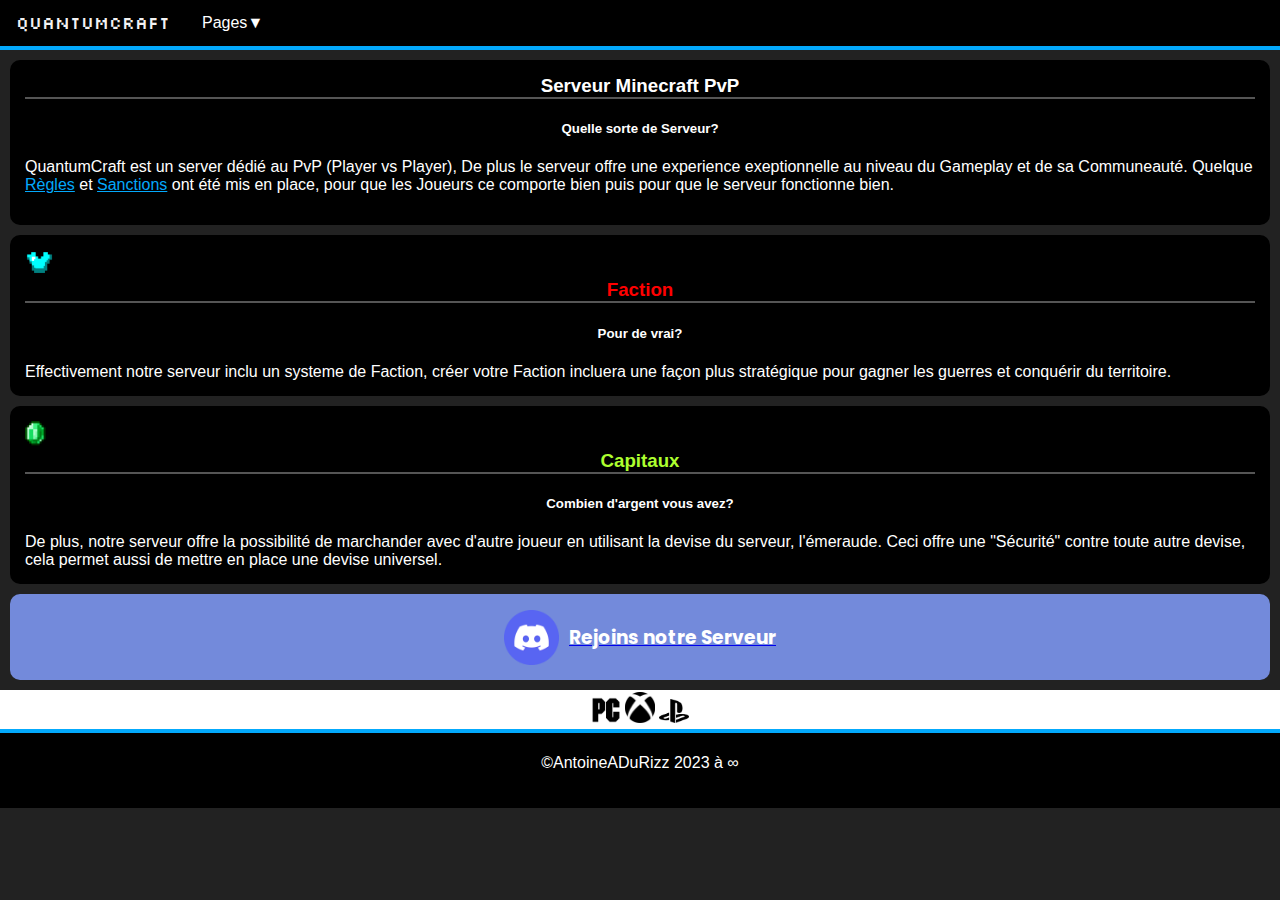
<file: index.html>
<!DOCTYPE html>
<html lang="en">
<head>
  <meta charset="UTF-8">
  <meta http-equiv="X-UA-Compatible" content="IE=Edge">
  <meta name="viewport" content="width=device-width, initial-scale=1">

  <title>AntoineADuRizz</title>
  
  <!-- HTML -->
  

  <!-- Custom Styles -->
  <link rel="stylesheet" href="style.css">
</head>

<body>
  
  <style>
.navMenu{overflow:hidden;background-color:#000000}.navMenu a{float:left;display:block;color:#f2f2f2;text-align:center;padding:14px 16px;text-decoration:none;font-size:17px}.navMenu a.active{background-color:#25a186;color:#FFF}.navMenu .icon{display:none}.fa-bars:before{content:"\f0c9"}.navMenu .dropdown{float:left;overflow:hidden}.navMenu .dropdown .dropbtn{font-size:16px;border:none;outline:none;color:#FFFFFF;padding:14px 16px;background-color:#000000;font-family:inherit;margin:0;width:100%;text-align:left}.main_links{background-color:#000000;color:#ff0000;line-height:1}.main_links:hover{background-colorcolor:#FFFFFF}.navMenu .navbar a:hover,.navMenu .dropdown:hover .dropbtn{background-color:#800000;color:#FFFFFF}.navMenu .dropdown-content{display:none;position:absolute;background-color:#000;min-width:160px;box-shadow:0 8px 16px 0 rgba(0,0,0,0.2);z-index:1}.navMenu .dropdown-content a{float:none;color:#FFF;padding:12px 16px;text-decoration:none;display:block;text-align:left;background-color:#383838;color:#ffffff}.navMenu .dropdown-content a:hover{background-color:#333;color:#FFFFFF}.navMenu .dropdown:hover .dropdown-content{display:block}@media screen and (max-width: 768px){.navMenu a:not(:first-child){display:none}.navMenu .dropdown{display:none}.navMenu a.icon{float:right;display:block}.navMenu.mobileView{position:relative}.navMenu.mobileView .icon{position:absolute;right:0;top:0}.navMenu.mobileView a{float:none;display:block;text-align:left}.navMenu.mobileView .dropdown{float:none;display:block;text-align:left}.navMenu .dropdown-content{position:relative}}
</style>
<script>
function openMenu() {  var navMain = document.getElementById('navMenuId');  if (navMain.className=== 'navMenu') {    navMain.className += ' mobileView';  } else {    navMain.className = 'navMenu';  }}
</script>
<div class='navMenu' id='navMenuId'><a href='index.html' class='main_links'>QuantumCraft</a><div class='dropdown'><button class='dropbtn'>Pages<i class='fa fa-caret-down'>&#9660;</i></button><div class='dropdown-content'><a href='index.html'>Menu</a><a href='regle.html'>Règle</a></div></div><a class='icon' href='javascript:void(0);' onclick='openMenu()'>&#9776;</a></div>
  
    
    <div class="form">
      
      <div class="title">
         <h3>Serveur Minecraft PvP</h3>
      </div>
      
      <div class="subtitle">
        <h5>Quelle sorte de Serveur?</h5>
      </div>
      
      <div class="pa">
        <p>QuantumCraft est un server dédié au PvP (Player vs Player), De plus le serveur offre une experience exeptionnelle au niveau du Gameplay et de sa Communeauté. Quelque <a href="regle.html">Règles</a> et <a href="sanction.html#1">Sanctions</a> ont été mis en place, pour que les Joueurs ce comporte bien puis pour que le serveur fonctionne bien.</p>
      </div>
       
    </div>
    
    <div class="form">
      <div class="logo">
        <img src="faction.png" alt="faction.png">
      </div>
      <div class="title-red">
        <h3>Faction</h3>
      </div>
      
      <div class="subtitle">
        <h5>Pour de vrai?</h5>
      </div>
      
      <div class="pa">
        Effectivement notre serveur inclu un systeme de Faction, créer votre Faction incluera une façon plus stratégique pour gagner les guerres et conquérir du territoire.
      </div>
    </div>
    
    <div class="form">
      <div class="logo">
        <img src="capitaux.png" alt="capitaux.png">
      </div>
      <div class="title-green">
        <h3>Capitaux</h3>
      </div>
      
      <div class="subtitle">
        <h5>Combien d'argent vous avez?</h5>
      </div>
      
      <div class="pa">
        De plus, notre serveur offre la possibilité de marchander avec d'autre joueur en utilisant la devise du serveur, l'émeraude. Ceci offre une "Sécurité" contre toute autre devise, cela permet aussi de mettre en place une devise universel.
      </div>
    </div>
    
  <a href="https://discord.gg/9Wdbtpkzp3">
    <div class="form-disc">
    
      <img src="discord.png" alt="">
      <h3>Rejoins notre Serveur</h3>
    
    </div>
  </a>
    
    
    <div class="console">
      <div class="img">
        <img src="pc.png" alt="">
        <img src="xbox.png" alt="">
        <img src="ps.png" alt="">
      </div>
    </div>
  
  <footer>
    <p>
    &copy;AntoineADuRizz 2023 à &infin;
    </p>
  </footer>
  
  <!-- Project -->
  <script src="main.js"></script>
</body>
</html>
</file>
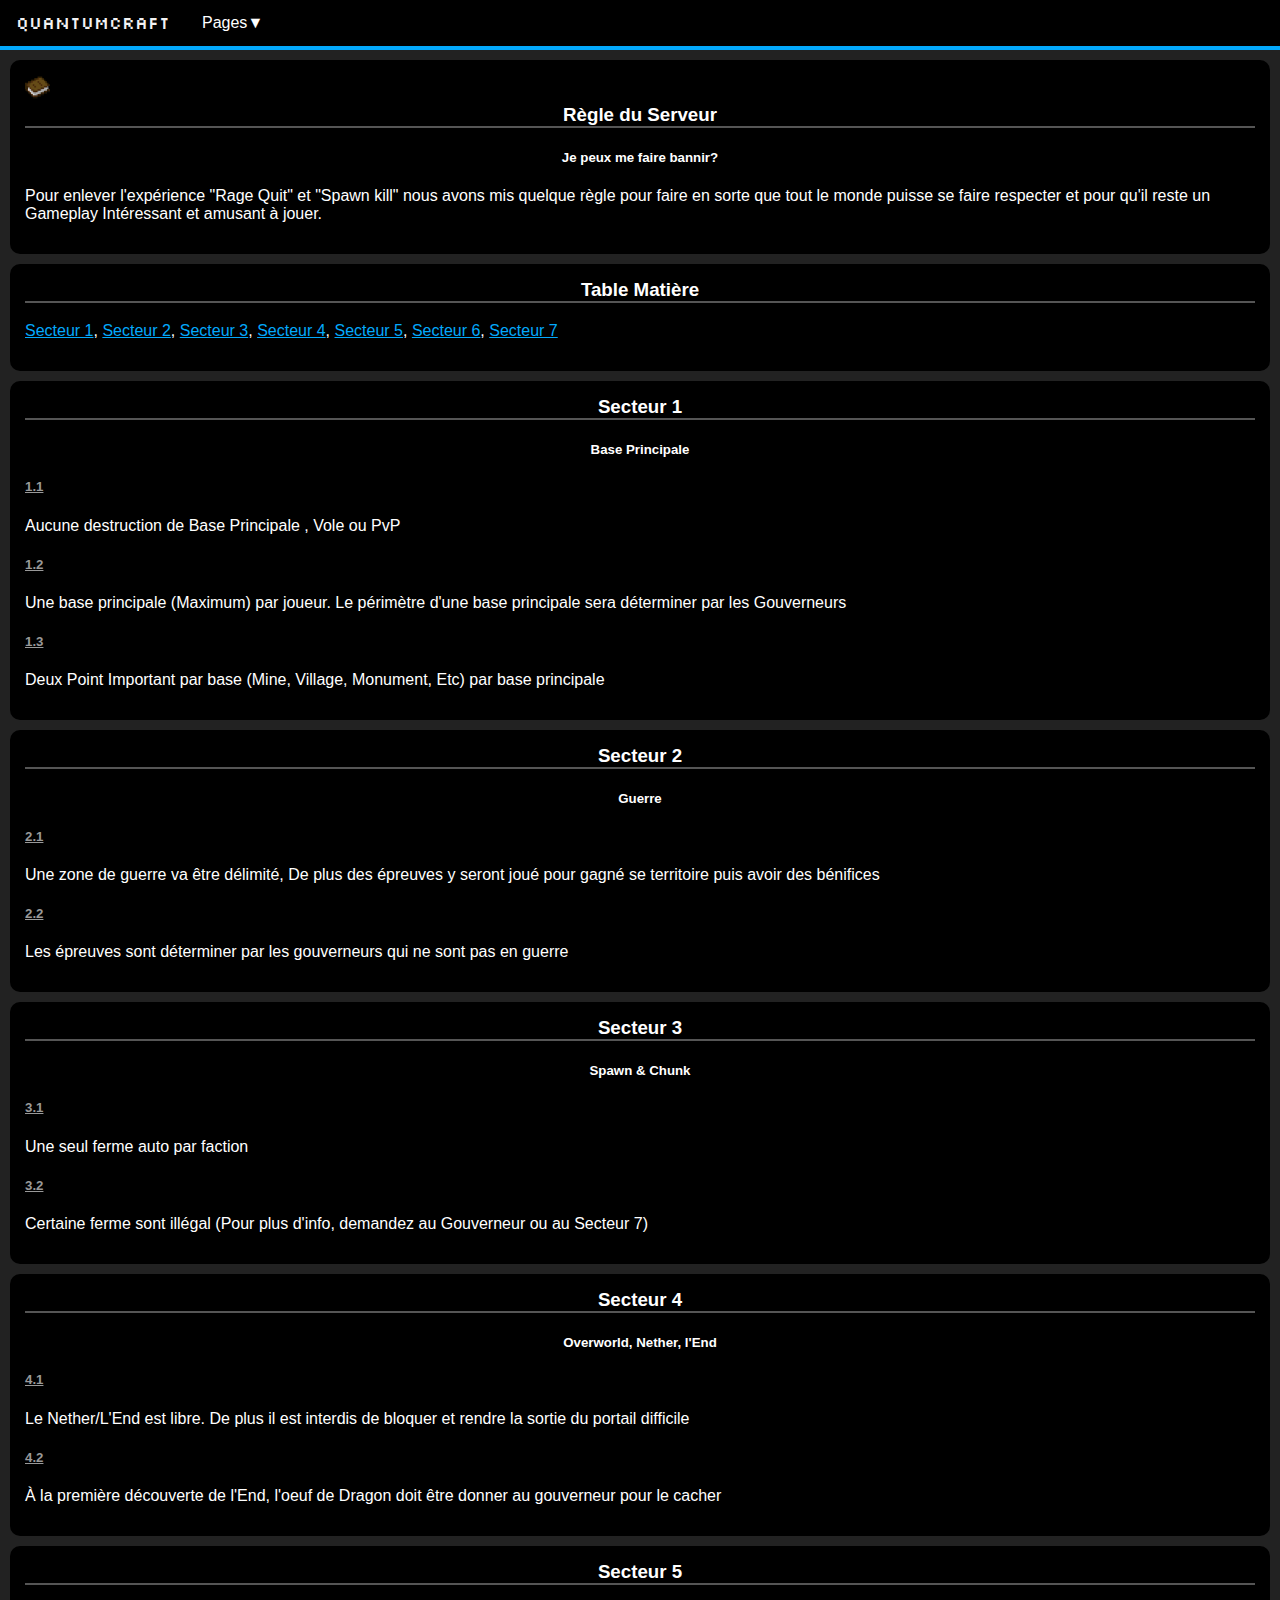
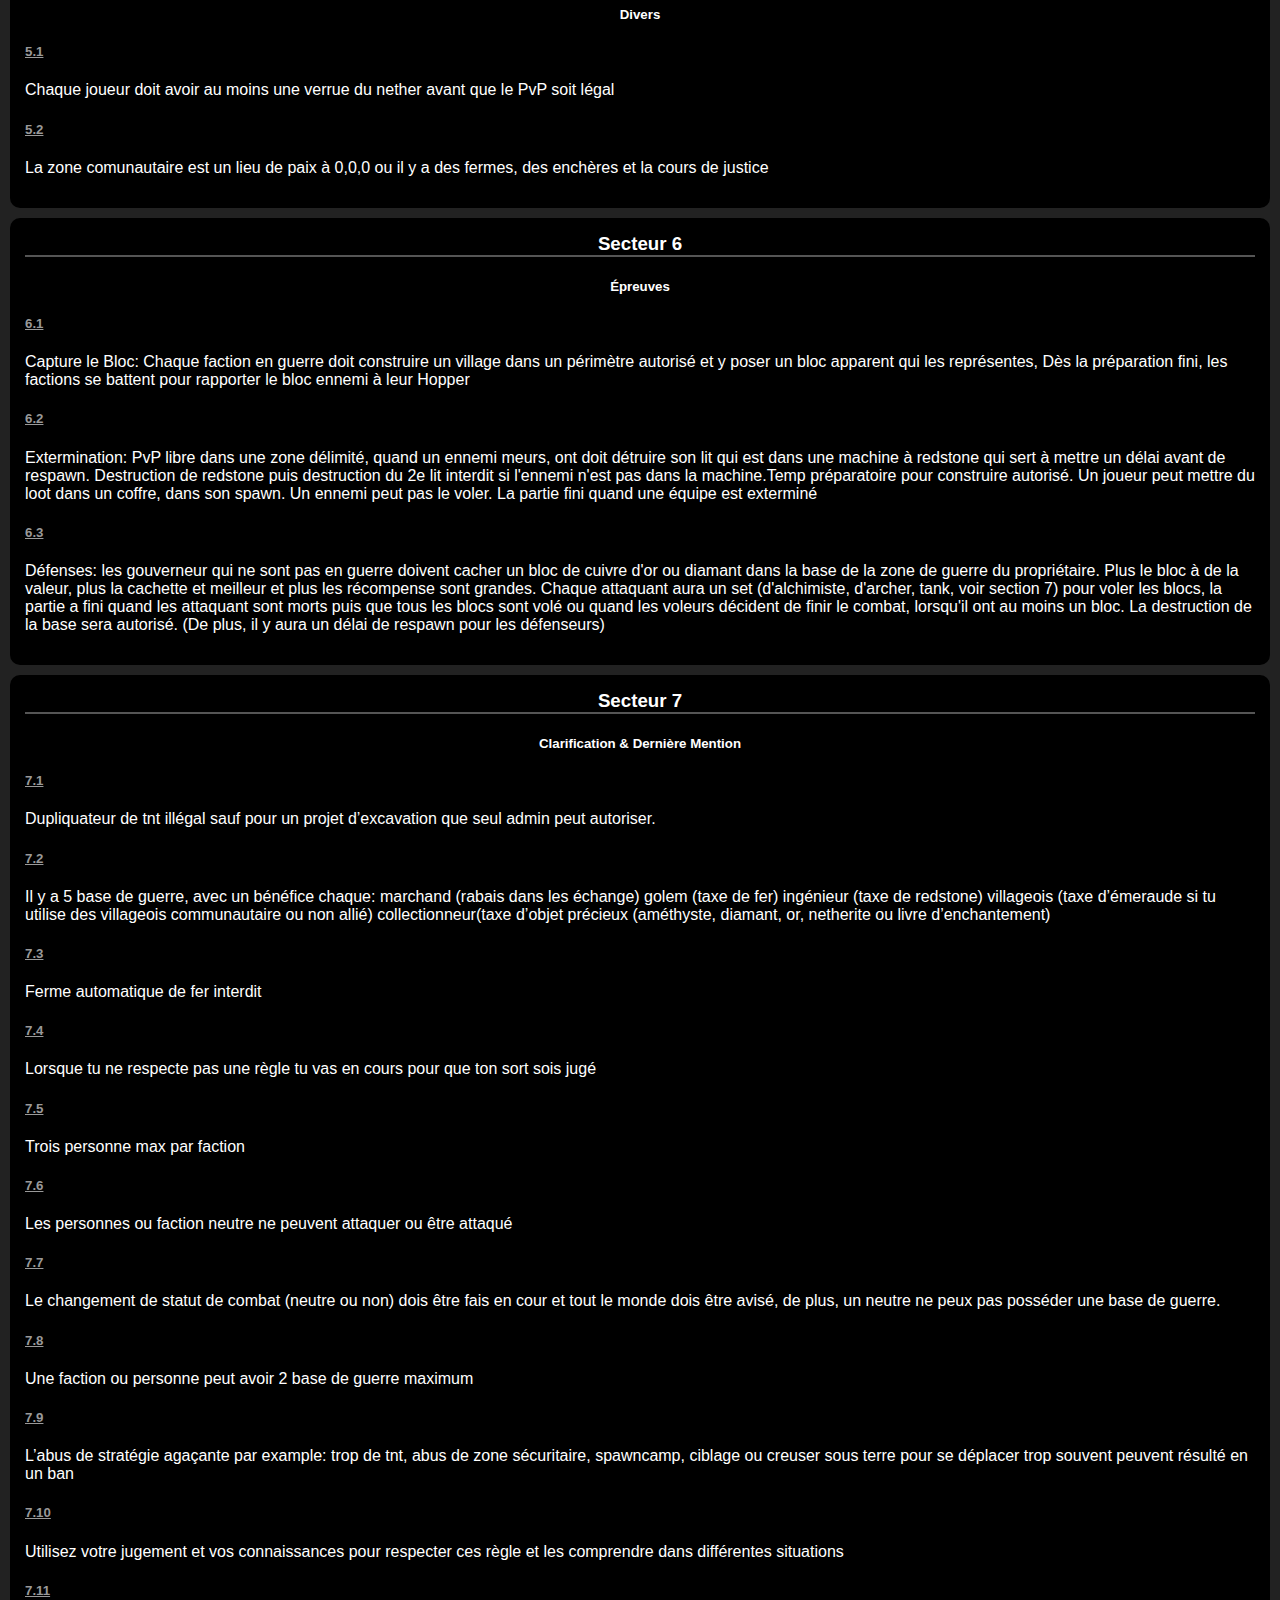
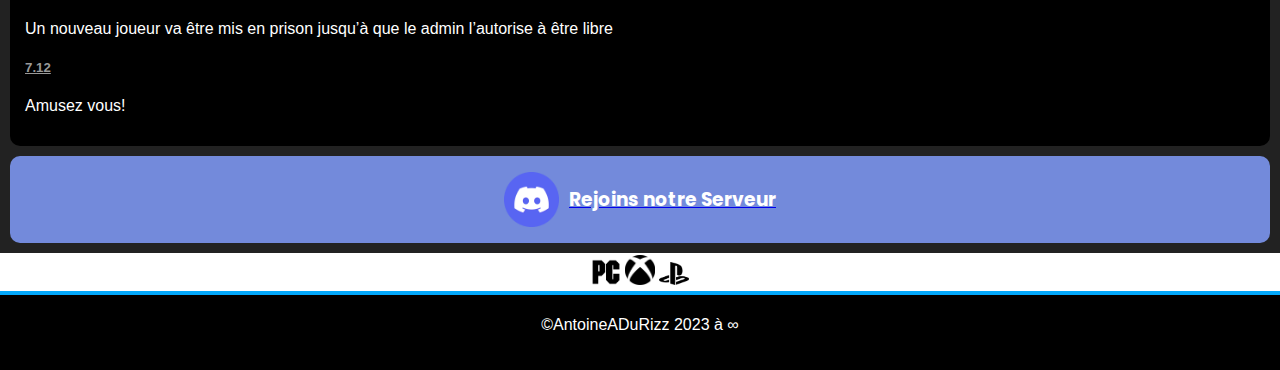
<file: regle.html>
<!DOCTYPE html>
<html lang="en">
<head>
  <meta charset="UTF-8">
  <meta http-equiv="X-UA-Compatible" content="IE=Edge">
  <meta name="viewport" content="width=device-width, initial-scale=1">

  <title>AntoineADuRizz</title>
  
  <!-- HTML -->
  

  <!-- Custom Styles -->
  <link rel="stylesheet" href="style.css">
</head>

<body>
  
  <style>
.navMenu{overflow:hidden;background-color:#000000}.navMenu a{float:left;display:block;color:#f2f2f2;text-align:center;padding:14px 16px;text-decoration:none;font-size:17px}.navMenu a.active{background-color:#25a186;color:#FFF}.navMenu .icon{display:none}.fa-bars:before{content:"\f0c9"}.navMenu .dropdown{float:left;overflow:hidden}.navMenu .dropdown .dropbtn{font-size:16px;border:none;outline:none;color:#FFFFFF;padding:14px 16px;background-color:#000000;font-family:inherit;margin:0;width:100%;text-align:left}.main_links{background-color:#000000;color:#ff0000;line-height:1}.main_links:hover{background-colorcolor:#FFFFFF}.navMenu .navbar a:hover,.navMenu .dropdown:hover .dropbtn{background-color:#800000;color:#FFFFFF}.navMenu .dropdown-content{display:none;position:absolute;background-color:#000;min-width:160px;box-shadow:0 8px 16px 0 rgba(0,0,0,0.2);z-index:1}.navMenu .dropdown-content a{float:none;color:#FFF;padding:12px 16px;text-decoration:none;display:block;text-align:left;background-color:#383838;color:#ffffff}.navMenu .dropdown-content a:hover{background-color:#333;color:#FFFFFF}.navMenu .dropdown:hover .dropdown-content{display:block}@media screen and (max-width: 768px){.navMenu a:not(:first-child){display:none}.navMenu .dropdown{display:none}.navMenu a.icon{float:right;display:block}.navMenu.mobileView{position:relative}.navMenu.mobileView .icon{position:absolute;right:0;top:0}.navMenu.mobileView a{float:none;display:block;text-align:left}.navMenu.mobileView .dropdown{float:none;display:block;text-align:left}.navMenu .dropdown-content{position:relative}}
</style>
<script>
function openMenu() {  var navMain = document.getElementById('navMenuId');  if (navMain.className=== 'navMenu') {    navMain.className += ' mobileView';  } else {    navMain.className = 'navMenu';  }}
</script>
<div class='navMenu' id='navMenuId'><a href='index.html' class='main_links'>QuantumCraft</a><div class='dropdown'><button class='dropbtn'>Pages<i class='fa fa-caret-down'>&#9660;</i></button><div class='dropdown-content'><a href='index.html'>Menu</a><a href='regle.html'>Règle</a></div></div><a class='icon' href='javascript:void(0);' onclick='openMenu()'>&#9776;</a></div>
  
    
    <div class="form">
      <div class="logo">
        <img src="regle.png" alt="regle.png">
      </div>
      <div class="title">
         <h3>Règle du Serveur</h3>
      </div>
      
      <div class="subtitle">
        <h5>Je peux me faire bannir?</h5>
      </div>
      
      <div class="pa">
        <p>Pour enlever l'expérience "Rage Quit" et "Spawn kill" nous avons mis quelque règle pour faire en sorte que tout le monde puisse se faire respecter et pour qu'il reste un Gameplay Intéressant et amusant à jouer.</p>
      </div>
       
    </div>
    
    <div class="form">
    
      <div class="title">
        <h3>Table Matière</h3>
      </div>
  
      <div class="pa">
        <p>
          <a href="#1">Secteur 1</a>, 
          <a href="#2">Secteur 2</a>, 
          <a href="#3">Secteur 3</a>, 
          <a href="#4">Secteur 4</a>, 
          <a href="#5">Secteur 5</a>, 
          <a href="#6">Secteur 6</a>, 
          <a href="#7">Secteur 7</a></p>
      </div>
    
    </div>
    
     <div class="form" id="1">
       
       <div class="title">
         <h3>Secteur 1</h3>
       </div>
    
       <div class="subtitle">
         <h5>Base Principale</h5>
       </div>
    
        <div class="rule-sub">
          <h5><strong>1.1</strong></h5>
        </div>
    
       <div class="pa">
         <p>Aucune destruction de Base Principale , Vole ou PvP</p>
       </div>
       
        <div class="rule-sub">
          <h5><strong>1.2</strong></h5>
        </div>
        
        <div class="pa">
          <p>Une base principale (Maximum) par joueur. Le périmètre d'une base principale sera déterminer par les Gouverneurs</p>
        </div>
        
        <div class="rule-sub">
          <h5><strong>1.3</strong></h5>
        </div>
        
        <div class="pa">
          <p>Deux Point Important par base (Mine, Village, Monument, Etc) par base principale</p>
        </div>
    
     </div>
     
     <div class="form" id="2">
     
       <div class="title">
         <h3>Secteur 2</h3>
       </div>
     
       <div class="subtitle">
         <h5>Guerre</h5>
       </div>
     
       <div class="rule-sub">
         <h5><strong>2.1</strong></h5>
       </div>
     
       <div class="pa">
         <p>Une zone de guerre va être délimité, De plus des épreuves y seront joué pour gagné se territoire puis avoir des bénifices</p>
       </div>
     
       <div class="rule-sub">
         <h5><strong>2.2</strong></h5>
       </div>
     
       <div class="pa">
         <p>Les épreuves sont déterminer par les gouverneurs qui ne sont pas en guerre</p>
       </div>
     
     </div>
     
     <div class="form" id="3">
     
       <div class="title">
         <h3>Secteur 3</h3>
       </div>
     
       <div class="subtitle">
         <h5>Spawn & Chunk</h5>
       </div>
     
       <div class="rule-sub">
         <h5><strong>3.1</strong></h5>
       </div>
     
       <div class="pa">
         <p>Une seul ferme auto par faction</p>
       </div>
     
       <div class="rule-sub">
         <h5><strong>3.2</strong></h5>
       </div>
     
       <div class="pa">
         <p>Certaine ferme sont illégal (Pour plus d'info, demandez au Gouverneur ou au Secteur 7)</p>
       </div>
     
     </div>
     
      <div class="form" id="4">
     
        <div class="title">
          <h3>Secteur 4</h3>
        </div>
     
        <div class="subtitle">
          <h5>Overworld, Nether, l'End</h5>
        </div>
     
        <div class="rule-sub">
          <h5><strong>4.1</strong></h5>
        </div>
     
        <div class="pa">
          <p>Le Nether/L'End est libre. De plus il est interdis de bloquer et rendre la sortie du portail difficile</p>
        </div>
     
        <div class="rule-sub">
          <h5><strong>4.2</strong></h5>
        </div>
     
        <div class="pa">
          <p>À la première découverte de l'End, l'oeuf de Dragon doit être donner au gouverneur pour le cacher</p>
        </div>
     
      </div>
      
      <div class="form">
      
        <div class="title" id="5">
          <h3>Secteur 5</h3>
        </div>
      
        <div class="subtitle">
          <h5>Divers</h5>
        </div>
      
        <div class="rule-sub">
          <h5><strong>5.1</strong></h5>
        </div>
      
        <div class="pa">
          <p>Chaque joueur doit avoir au moins une verrue du nether avant que le PvP soit légal</p>
        </div>
      
        <div class="rule-sub">
          <h5><strong>5.2</strong></h5>
        </div>
      
        <div class="pa">
          <p>La zone comunautaire est un lieu de paix à 0,0,0 ou il y a des fermes, des enchères et la cours de justice</p>
        </div>
      
      </div>
      
       <div class="form" id="6">
      
         <div class="title">
           <h3>Secteur 6</h3>
         </div>
      
         <div class="subtitle">
           <h5>Épreuves</h5>
         </div>
      
         <div class="rule-sub">
           <h5><strong>6.1</strong></h5>
         </div>
      
         <div class="pa">
           <p>Capture le Bloc: Chaque faction en guerre doit construire un village dans un périmètre autorisé et y poser un bloc apparent qui les représentes, Dès la préparation fini, les factions se battent pour rapporter le bloc ennemi à leur Hopper</p>
         </div>
      
         <div class="rule-sub">
           <h5><strong>6.2</strong></h5>
         </div>
      
         <div class="pa">
           <p>Extermination: PvP libre dans une zone délimité, quand un ennemi meurs, ont doit détruire son lit qui est dans une machine à redstone qui sert à mettre un délai avant de respawn. Destruction de redstone puis destruction du 2e lit interdit si l'ennemi n'est pas dans la machine.Temp préparatoire pour construire autorisé. Un joueur peut mettre du loot dans un coffre, dans son spawn. Un ennemi peut pas le voler. La partie fini quand une équipe est exterminé</p>
         </div>
         
        <div class="rule-sub">
          <h5><strong>6.3</strong></h5>
        </div>
        
        <div class="pa">
          <p>Défenses: les gouverneur qui ne sont pas en guerre doivent cacher un bloc de cuivre d'or ou diamant dans la base de la zone de guerre du propriétaire. Plus le bloc à de la valeur, plus la cachette et meilleur et plus les récompense sont grandes. Chaque attaquant aura un set (d'alchimiste, d'archer, tank, voir section 7) pour voler les blocs, la partie a fini quand les attaquant sont morts puis que tous les blocs sont volé ou quand les voleurs décident de finir le combat, lorsqu'il ont au moins un bloc. La destruction de la base sera autorisé. (De plus, il y aura un délai de respawn pour les défenseurs)</p>
        </div>
      
       </div>
       
        <div class="form" id="7">
       
          <div class="title">
            <h3>Secteur 7</h3>
          </div>
       
          <div class="subtitle">
            <h5>Clarification & Dernière Mention</h5>
          </div>
       
          <div class="rule-sub">
            <h5><strong>7.1</strong></h5>
          </div>
       
          <div class="pa">
            <p>Dupliquateur de tnt illégal sauf pour un projet d’excavation que seul admin peut autoriser.</p>
          </div>
       
          <div class="rule-sub">
            <h5><strong>7.2</strong></h5>
          </div>
       
          <div class="pa">
            <p>Il y a 5 base de guerre, avec un bénéfice chaque: marchand (rabais dans les échange) golem (taxe de fer) ingénieur (taxe de redstone) villageois (taxe d’émeraude si tu utilise des villageois communautaire ou non allié) collectionneur(taxe d’objet précieux (améthyste, diamant, or, netherite ou livre d’enchantement)</p>
          </div>
          
          <div class="rule-sub">
            <h5><strong>7.3</strong></h5>
          </div>
          
          <div class="pa">
            <p>Ferme automatique de fer interdit</p>
          </div>
          
          <div class="rule-sub">
            <h5><strong>7.4</strong></h5>
          </div>
          
          <div class="pa">
            <p>Lorsque tu ne respecte pas une règle tu vas en cours pour que ton sort sois jugé </p>
          </div>
          
          <div class="rule-sub">
            <h5><strong>7.5</strong></h5>
          </div>
          
          <div class="pa">
            <p>Trois personne max par faction</p>
          </div>
          
          <div class="rule-sub">
            <h5><strong>7.6</strong></h5>
          </div>
          
          <div class="pa">
            <p>Les personnes ou faction neutre ne peuvent attaquer ou être attaqué </p>
          </div>
          
          <div class="rule-sub">
            <h5><strong>7.7</strong></h5>
          </div>
          
          <div class="pa">
            <p>Le changement de statut de combat (neutre ou non) dois être fais en cour et tout le monde dois être avisé, de plus, un neutre ne peux pas posséder une base de guerre.</p>
          </div>
          
          <div class="rule-sub">
            <h5><strong>7.8</strong></h5>
          </div>
          
          <div class="pa">
            <p>Une faction ou personne peut avoir 2 base de guerre maximum</p>
          </div>
          
          <div class="rule-sub">
            <h5><strong>7.9</strong></h5>
          </div>
          
          <div class="pa">
            <p>L’abus de stratégie agaçante par example: trop de tnt, abus de zone sécuritaire, spawncamp, ciblage ou creuser sous terre pour se déplacer trop souvent peuvent résulté en un ban</p>
          </div>
          
          <div class="rule-sub">
            <h5><strong>7.10</strong></h5>
          </div>
          
          <div class="pa">
            <p>Utilisez votre jugement et vos connaissances pour respecter ces règle et les comprendre dans différentes situations</p>
          </div>
          
          <div class="rule-sub">
            <h5><strong>7.11</strong></h5>
          </div>
          
          <div class="pa">
            <p>Un nouveau joueur va être mis en prison jusqu’à que le admin l’autorise à être libre</p>
          </div>
          
          <div class="rule-sub">
            <h5><strong>7.12</strong></h5>
          </div>
          
          <div class="pa">
            <p>Amusez vous!</p>
          </div>
       
        </div>
        
     <a href="https://discord.gg/9Wdbtpkzp3">
       <div class="form-disc">
    
         <img src="discord.png" alt="">
         <h3>Rejoins notre Serveur</h3>
    
       </div>
     </a>
      
      
    
   <div class="console">
     <div class="img">
       <img src="pc.png" alt="">
       <img src="xbox.png" alt="">
       <img src="ps.png" alt="">
     </div>
   </div>
   
  <footer>
    <p>
    &copy;AntoineADuRizz 2023 à &infin;
    </p>
  </footer>
  
  <!-- Project -->
  <script src="main.js"></script>
</body>
</html>
</file>
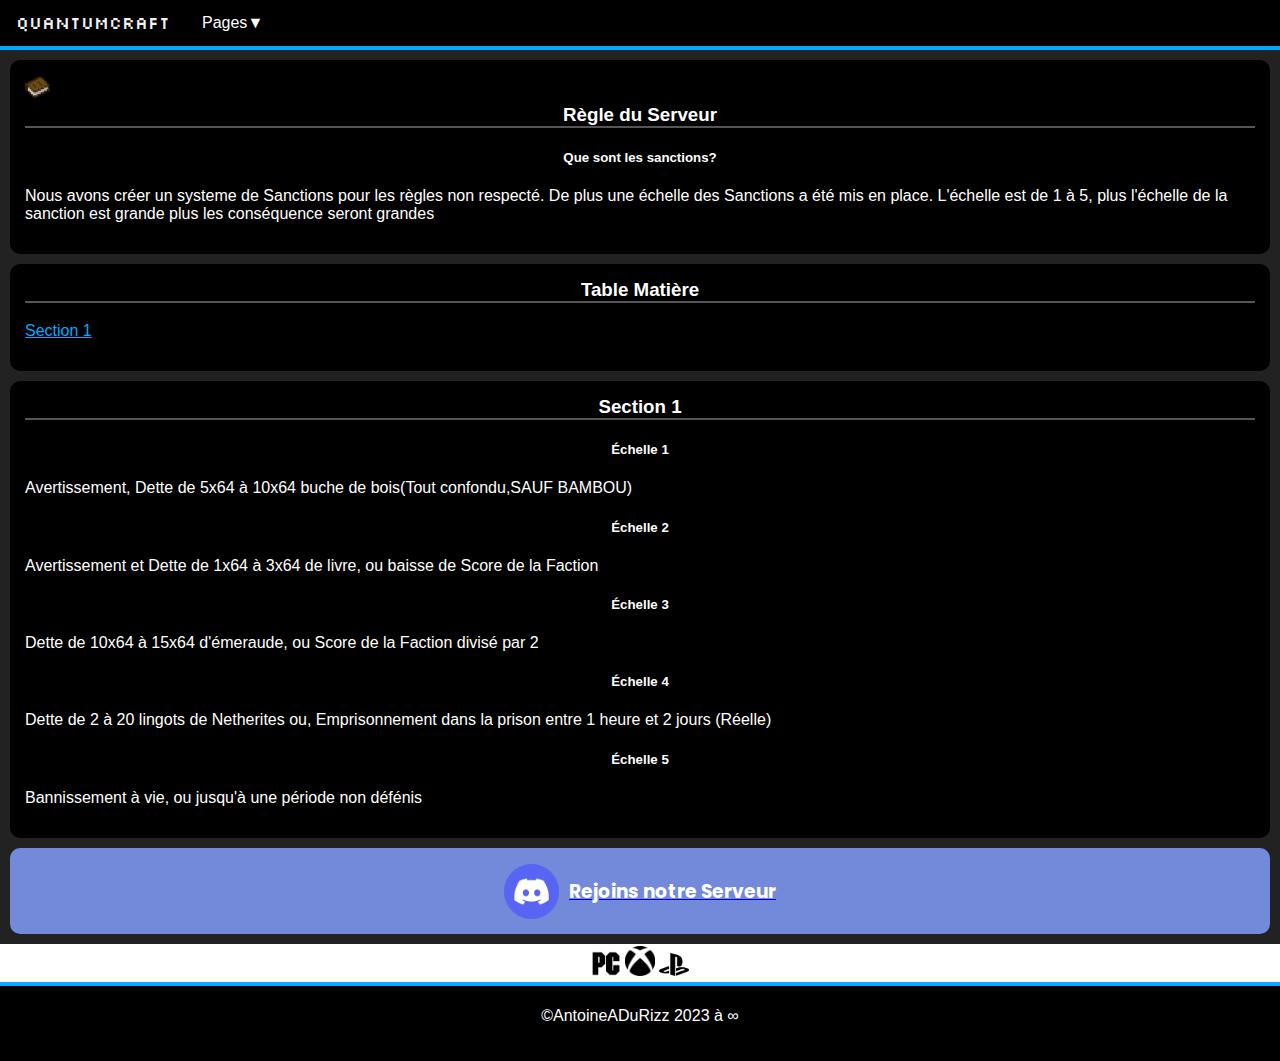
<file: sanction.html>
<!DOCTYPE html>
<html lang="en">
<head>
  <meta charset="UTF-8">
  <meta http-equiv="X-UA-Compatible" content="IE=Edge">
  <meta name="viewport" content="width=device-width, initial-scale=1">

  <title>AntoineADuRizz</title>
  
  <!-- HTML -->
  

  <!-- Custom Styles -->
  <link rel="stylesheet" href="style.css">
</head>

<body>
  
  <style>
.navMenu{overflow:hidden;background-color:#000000}.navMenu a{float:left;display:block;color:#f2f2f2;text-align:center;padding:14px 16px;text-decoration:none;font-size:17px}.navMenu a.active{background-color:#25a186;color:#FFF}.navMenu .icon{display:none}.fa-bars:before{content:"\f0c9"}.navMenu .dropdown{float:left;overflow:hidden}.navMenu .dropdown .dropbtn{font-size:16px;border:none;outline:none;color:#FFFFFF;padding:14px 16px;background-color:#000000;font-family:inherit;margin:0;width:100%;text-align:left}.main_links{background-color:#000000;color:#ff0000;line-height:1}.main_links:hover{background-colorcolor:#FFFFFF}.navMenu .navbar a:hover,.navMenu .dropdown:hover .dropbtn{background-color:#800000;color:#FFFFFF}.navMenu .dropdown-content{display:none;position:absolute;background-color:#000;min-width:160px;box-shadow:0 8px 16px 0 rgba(0,0,0,0.2);z-index:1}.navMenu .dropdown-content a{float:none;color:#FFF;padding:12px 16px;text-decoration:none;display:block;text-align:left;background-color:#383838;color:#ffffff}.navMenu .dropdown-content a:hover{background-color:#333;color:#FFFFFF}.navMenu .dropdown:hover .dropdown-content{display:block}@media screen and (max-width: 768px){.navMenu a:not(:first-child){display:none}.navMenu .dropdown{display:none}.navMenu a.icon{float:right;display:block}.navMenu.mobileView{position:relative}.navMenu.mobileView .icon{position:absolute;right:0;top:0}.navMenu.mobileView a{float:none;display:block;text-align:left}.navMenu.mobileView .dropdown{float:none;display:block;text-align:left}.navMenu .dropdown-content{position:relative}}
</style>
<script>
function openMenu() {  var navMain = document.getElementById('navMenuId');  if (navMain.className=== 'navMenu') {    navMain.className += ' mobileView';  } else {    navMain.className = 'navMenu';  }}
</script>
<div class='navMenu' id='navMenuId'><a href='index.html' class='main_links'>QuantumCraft</a><div class='dropdown'><button class='dropbtn'>Pages<i class='fa fa-caret-down'>&#9660;</i></button><div class='dropdown-content'><a href='index.html'>Menu</a><a href='regle.html'>Règle</a></div></div><a class='icon' href='javascript:void(0);' onclick='openMenu()'>&#9776;</a></div>
  
    
    <div class="form">
      <div class="logo">
        <img src="regle.png" alt="regle.png">
      </div>
      <div class="title">
         <h3>Règle du Serveur</h3>
      </div>
      
      <div class="subtitle">
        <h5>Que sont les sanctions?</h5>
      </div>
      
      <div class="pa">
        <p>Nous avons créer un systeme de Sanctions pour les règles non respecté. De plus une échelle des Sanctions a été mis en place. L'échelle est de 1 à 5, plus l'échelle de la sanction est grande plus les conséquence seront grandes</p>
      </div>
       
    </div>
    
    <div class="form">
    
      <div class="title">
        <h3>Table Matière</h3>
      </div>
  
      <div class="pa">
        <p>
          <a href="#1">Section 1</a> </p>
      </div>
    
    </div>
    
     <div class="form" id="1">
       
       <div class="title">
         <h3>Section 1</h3>
       </div>
    
       <div class="subtitle">
         <h5>Échelle 1</h5>
       </div>
    
       <div class="pa">
         <p>Avertissement, Dette de 5x64 à 10x64 buche de bois(Tout confondu,SAUF BAMBOU)</p>
       </div>
       
       <div class="subtitle">
        <h5>Échelle 2</h5>
      </div>
        
        <div class="pa">
          <p>Avertissement et Dette de 1x64 à 3x64 de livre, ou baisse de Score de la Faction</p>
        </div>
        
        <div class="subtitle">
          <h5>Échelle 3</h5>
        </div>
        
        <div class="pa">
          <p>Dette de 10x64 à 15x64 d'émeraude, ou Score de la Faction divisé par 2</p>
        </div>

        <div class="subtitle">
          <h5>Échelle 4</h5>
        </div>

        <div class="pa">
          <p>Dette de 2 à 20 lingots de Netherites ou, Emprisonnement dans la prison entre 1 heure et 2 jours (Réelle)</p>
        </div>

        <div class="subtitle">
          <h5>Échelle 5</h5>
        </div>

        <div class="pa">
          <p>Bannissement à vie, ou jusqu'à une période non défénis</p>
        </div>
    
     </div>
     
        
        
     <a href="https://discord.gg/9Wdbtpkzp3">
       <div class="form-disc">
    
         <img src="discord.png" alt="">
         <h3>Rejoins notre Serveur</h3>
    
       </div>
     </a>
      
      
    
   <div class="console">
     <div class="img">
       <img src="pc.png" alt="">
       <img src="xbox.png" alt="">
       <img src="ps.png" alt="">
     </div>
   </div>
   
  <footer>
    <p>
    &copy;AntoineADuRizz 2023 à &infin;
    </p>
  </footer>
  
  <!-- Project -->
  <script src="main.js"></script>
</body>
</html>
</file>
<file: style.css>
@import url('https://fonts.googleapis.com/css2?family=Silkscreen&display=swap');

@import url('https://fonts.googleapis.com/css2?family=Poppins:wght@700&display=swap');

html {
    scroll-behavior: smooth;
    font-family: Arial, Helvetica, sans-serif;
}

body {
    margin: 0;
    padding: 0;
    background-color: #222;
}

.main_links {
  font-family: 'Silkscreen', cursive;
  color: red;
}

.navMenu {
  border-bottom: 4px solid #03a9fc;
}

.form {
  background-color: #000;
  padding: 15px;
  margin-top: 10px;
  margin-left: 10px;
  margin-right: 10px;
  border-radius: 10px;
  color: #fff;
}

.form-disc {
  text-decoration: none;
  background-color: #738ADB;
  padding: 10px;
  margin-top: 10px;
  margin-left: 10px;
  margin-right: 10px;
  border-radius: 10px;
  color: #fff;
  display: flex;
  justify-content: center;
}

.form-disc img {
  max-height: 55px;
  margin-top: 6px;
}

.form-disc h3 {
  text-decoration: none;
  margin-left: 10px;
  font-family: 'Poppins', sans-serif;
  color: #FFF;
}



.form h3 {
  margin-top: 0;
  text-align: center;
  border-bottom: 2px solid #555;
}

.subtitle {
  text-align: center;
}

.title-red h3{
  color: red;
}

.title-green {
  color: greenyellow;
}

.pa a {
  color: #03a9fc;
}

.logo img{
  max-height: 25px;
  text-align: left;
}

footer {
  width: 100%;
  border-top: 4px solid #03a9fc;
  text-align: center;
  background-color: #000;
  color: #fff;
  padding-bottom: 20px;
  padding-top: 5px;
}

.console {
  display: flex;
  justify-content: center;
  background-color: #fff;
  margin-top: 10px;
  padding: 2px;
}

.console img {
  max-width: 30px;
}

.rule-sub {
  color: #999;
  text-decoration: underline;
}
</file>
